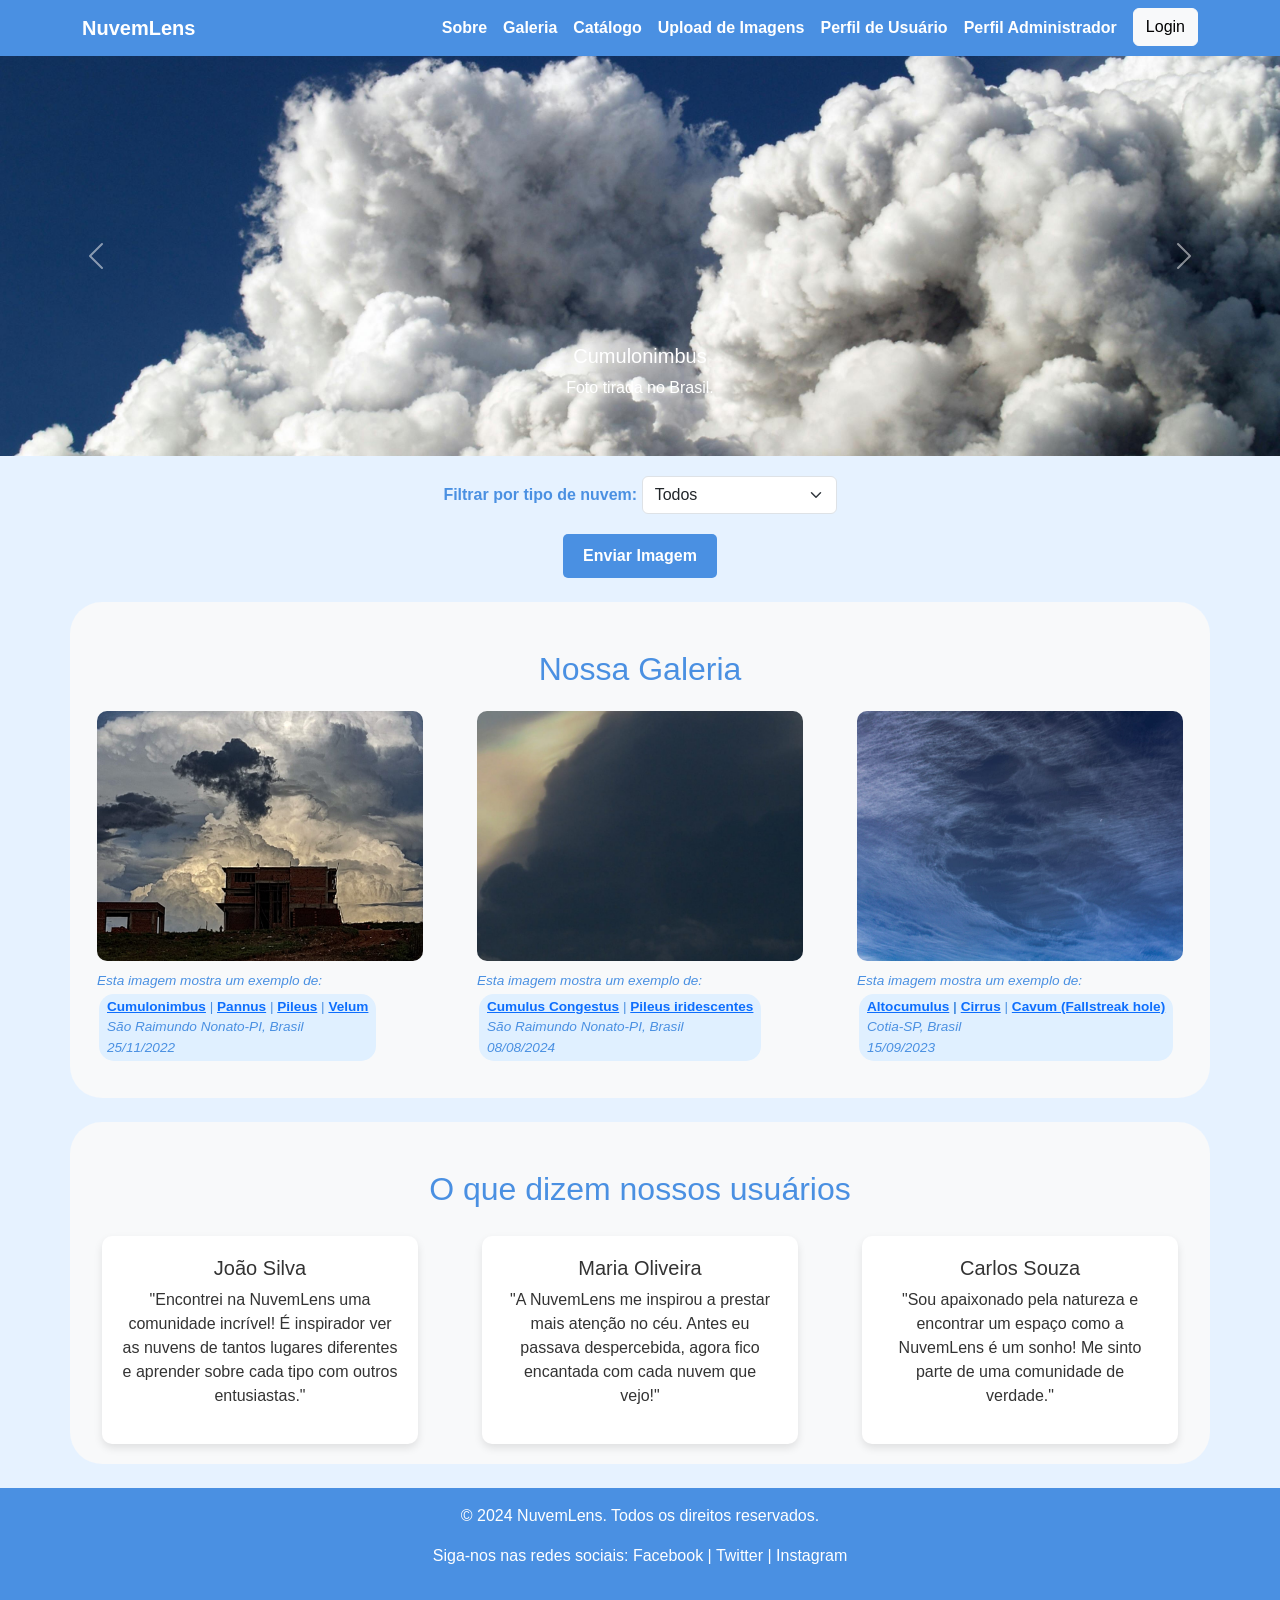
<file: index.html>
<html lang="pt-BR"><head>
    <meta charset="UTF-8">
    <meta name="viewport" content="width=device-width, initial-scale=1.0">
    <title>Galeria de Fotos - NuvemLens</title>
    <link rel="stylesheet" href="https://cdn.jsdelivr.net/npm/bootstrap@5.3.0-alpha1/dist/css/bootstrap.min.css">
    <link rel="stylesheet" href="pag.css">
</head>
<body>

<!-- Navbar -->
<header>
    <nav class="navbar navbar-expand-lg navbar-dark">
        <div class="container">
            <a class="navbar-brand" href="#">NuvemLens</a>
            <button class="navbar-toggler" type="button" data-bs-toggle="collapse" data-bs-target="#navbarNav">
                <span class="navbar-toggler-icon"></span>
            </button>
            <div class="collapse navbar-collapse" id="navbarNav">
                <ul class="navbar-nav ms-auto">
                    <li class="nav-item"><a class="nav-link" href="sobre.html">Sobre</a></li>
                    <li class="nav-item"><a class="nav-link" href="pag.html">Galeria</a></li>
                    <li class="nav-item"><a class="nav-link" href="catalogo.html">Catálogo</a></li>
                    <li class="nav-item"><a class="nav-link" href="upload.html">Upload de Imagens</a></li>
                    <li class="nav-item"><a class="nav-link" href="perfil.html">Perfil de Usuário</a></li>
                    <li class="nav-item"><a class="nav-link" href="adm.html">Perfil Administrador</a></li>
                    <li class="nav-item"><button class="btn btn-light ms-2" onclick="window.location.href='login.html'" aria-label="Login">Login</button></li>
                </ul>
            </div>
        </div>
    </nav>
</header>
<div id="carrosselImagens" class="carousel slide" data-bs-ride="carousel">
    <div class="carousel-inner">
        <div class="carousel-item active">
            <img src="nuvens/foto1.jpg" class="d-block w-100" alt="Imagem 1">
            <div class="carousel-caption d-none d-md-block">
                <h5>Cumulonimbus</h5>
                <p>Foto tirada no Brasil.</p>
            </div>
        </div>
        <div class="carousel-item">
            <img src="nuvens/foto2.jpg" class="d-block w-100" alt="Imagem 2">
            <div class="carousel-caption d-none d-md-block">
                <h5>Altocumulus</h5>
                <p>Formação observada no Japão.</p>
            </div>
        </div>
    </div>
    <button class="carousel-control-prev" type="button" data-bs-target="#carrosselImagens" data-bs-slide="prev">
        <span class="carousel-control-prev-icon" aria-hidden="true"></span>
        <span class="visually-hidden">Anterior</span>
    </button>
    <button class="carousel-control-next" type="button" data-bs-target="#carrosselImagens" data-bs-slide="next">
        <span class="carousel-control-next-icon" aria-hidden="true"></span>
        <span class="visually-hidden">Próximo</span>
    </button>
</div>


<!-- Filtro e Botão de Enviar Imagem -->
<div class="container">
    <div class="filter-section">
        <label for="filter" style="font-weight: bold; color: #4A90E2;">Filtrar por tipo de nuvem:</label>
        <select id="filter" class="form-select w-auto d-inline-block" aria-label="Filtro de tipo de nuvem">
            <option value="all">Todos</option>
            <option value="Cumulonimbus">Cumulonimbus</option>
            <option value="Cumulus Congestus">Cumulus Congestus</option>
            <option value="Altocumulus">Altocumulus</option>
            <option value="Stratocumulus">Stratocumulus</option>
        </select>
    </div>
    <div class="upload-button">
        <a href="upload.html">Enviar Imagem</a>
    </div>
</div>

<!-- Galeria de Fotos -->
<section class="container bg-light mt-4 pt-5 rounded-5" id="galeria">
    <h2 class="text-center" style="color: #4A90E2;">Nossa Galeria</h2>
    <div class="row">
        <div class="col-md-4">
            <div class="gallery-card">
                <img src="nuvens/nuvem2.jpg" alt="Cumulonimbus, Pannus, Pileus e Velum">
                <div class="category-description">Esta imagem mostra um exemplo de:</div>
                <div class="category-tags">
                    <a href="#">Cumulonimbus</a> | <a href="#">Pannus</a> | <a href="#">Pileus</a> | <a href="#">Velum</a>
                    <p class="mb-0">São Raimundo Nonato-PI, Brasil</p>
                    <p class="mb-0">25/11/2022</p>
                </div>
            </div>
        </div>
        <div class="col-md-4">
            <div class="gallery-card">
                <img src="nuvens/nuvem3.jpg" alt="Cumulus Congestus e Pileus iridescentes">
                <div class="category-description">Esta imagem mostra um exemplo de:</div>
                <div class="category-tags">
                    <a href="#">Cumulus Congestus</a> | <a href="#">Pileus iridescentes</a>
                    <p class="mb-0">São Raimundo Nonato-PI, Brasil</p>
                    <p class="mb-0"> 08/08/2024</p>
                </div>
            </div>
        </div>
        <div class="col-md-4">
            <div class="gallery-card">
                <img src="nuvens/nuvem4.jpeg" alt="Altocumulus, Cirrus e Cavum">
                <div class="category-description">Esta imagem mostra um exemplo de:</div>
                <div class="category-tags">
                    <a href="#">Altocumulus</a><a> | </a><a href="#">Cirrus</a> | <a href="#">Cavum (Fallstreak hole)</a>
                    <p class="mb-0">Cotia-SP, Brasil</p>
                    <p class="mb-0">15/09/2023</p>
                </div>
            </div>
        </div>
    </div>
</section>
<!-- Seção Depoimentos -->
<section class="container bg-light mt-4 pt-5 rounded-5" id="depoimentos">
    <h2 class="text-center" style="color: #4A90E2;">O que dizem nossos usuários</h2>
    <div class="row justify-content-center">
        <div class="col-md-4">
            <div class="testimonial-card">
                <h5>João Silva</h5>
                <p>"Encontrei na NuvemLens uma comunidade incrível! É inspirador ver as nuvens de tantos lugares diferentes e aprender sobre cada tipo com outros entusiastas."</p>
            </div>
        </div>
        <div class="col-md-4">
            <div class="testimonial-card">
                <h5>Maria Oliveira</h5>
                <p>"A NuvemLens me inspirou a prestar mais atenção no céu. Antes eu passava despercebida, agora fico encantada com cada nuvem que vejo!"</p>
            </div>
        </div>
        <div class="col-md-4">
            <div class="testimonial-card">
                <h5>Carlos Souza</h5>
                <p>"Sou apaixonado pela natureza e encontrar um espaço como a NuvemLens é um sonho! Me sinto parte de uma comunidade de verdade."</p>
            </div>
        </div>
    </div>
</section>

<footer class="text-center mt-4 py-3" style="background-color: #4A90E2; color: #fff;">
    <p>© 2024 NuvemLens. Todos os direitos reservados.</p>
    <div>
        <a href="#" class="text-white me-3"><i class="fab fa-facebook"></i></a>
        <a href="#" class="text-white me-3"><i class="fab fa-twitter"></i></a>
        <a href="#" class="text-white"><i class="fab fa-instagram"></i></a>
    </div>
             Siga-nos nas redes sociais:
        <a href="#" class="footer-link text-white">Facebook</a> |
        <a href="#" class="footer-link text-white">Twitter</a> |
        <a href="#" class="footer-link text-white">Instagram</a>
    <p></p>
</footer>


<!-- Bootstrap 5 JS -->
<script src="https://cdn.jsdelivr.net/npm/bootstrap@5.3.0-alpha1/dist/js/bootstrap.bundle.min.js"></script>




    </body></html>
</file>
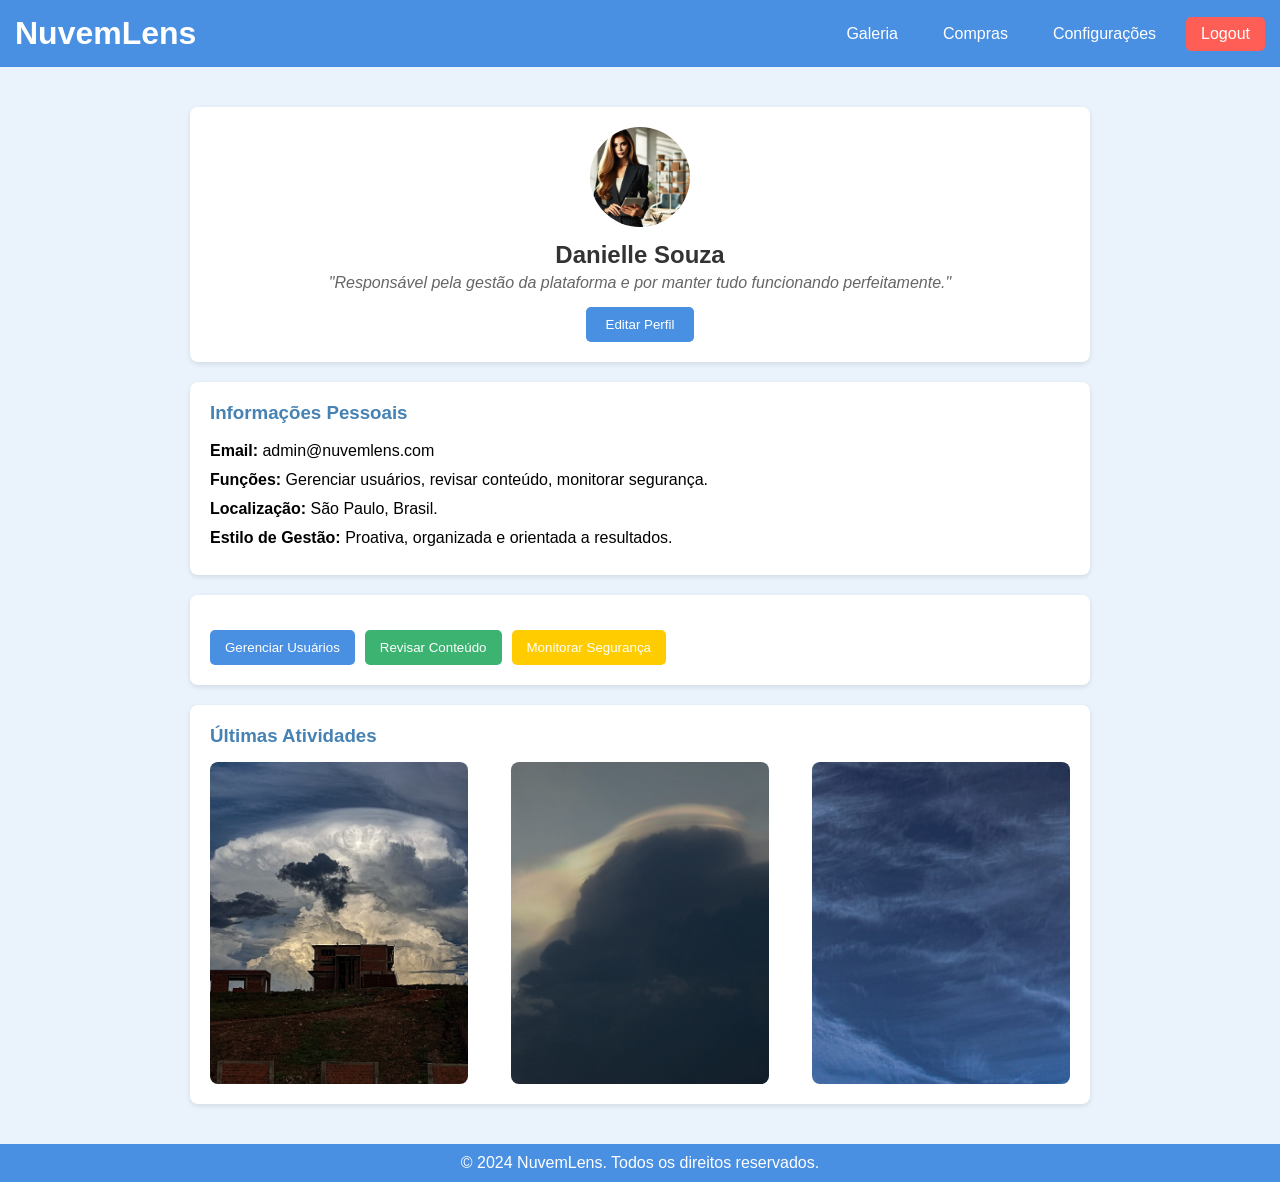
<file: adm.html>
<!DOCTYPE html>
<html lang="pt-br">
<head>
    <meta charset="UTF-8">
    <meta name="viewport" content="width=device-width, initial-scale=1.0">
    <title>Perfil do Administrador</title>
    <style>
        body {
            font-family: Arial, sans-serif;
            margin: 0;
            padding: 0;
            background-color: #eaf3fc; /* Fundo azul claro */
        }
        header {
            background-color: #4a90e2; /* Azul do cabeçalho do segundo exemplo */
            color: white;
            padding: 15px;
            display: flex;
            justify-content: space-between;
            align-items: center;
        }
        header h1 {
            margin: 0;
        }
        nav {
            display: flex;
            gap: 15px;
        }
        nav a {
            text-decoration: none;
            color: white;
            font-size: 1rem;
            padding: 8px 15px;
            border-radius: 5px;
            background-color: #4a90e2; /* Ajuste de cor para o segundo exemplo */
            transition: background-color 0.3s;
        }
        nav a:hover {
            background-color: #3b7bc1; /* Hover para o azul escuro */
        }
        nav a.logout {
            background-color: #ff5e57; /* Vermelho do botão Logout */
        }
        nav a.logout:hover {
            background-color: #e0554e;
        }
        .container {
            max-width: 900px;
            margin: 20px auto;
            padding: 20px;
        }
        .profile-card {
            background-color: white;
            border-radius: 8px;
            box-shadow: 0 2px 5px rgba(0, 0, 0, 0.1);
            padding: 20px;
            text-align: center;
        }
        .profile-card img {
            width: 100px;
            height: 100px;
            border-radius: 50%;
            margin-bottom: 10px;
            background-color: #ccc;
        }
        .profile-card h2 {
            margin: 0;
            color: #333;
        }
        .profile-card p {
            margin: 5px 0 15px;
            font-style: italic;
            color: #666;
        }
        .profile-card button {
            background-color: #4a90e2; /* Azul do botão Editar Perfil */
            color: white;
            border: none;
            padding: 10px 20px;
            border-radius: 5px;
            cursor: pointer;
        }
        .profile-card button:hover {
            background-color: #3b7bc1; /* Hover do botão */
        }
        .info-section, .activities-section, .functions-section {
            background-color: white;
            border-radius: 8px;
            box-shadow: 0 2px 5px rgba(0, 0, 0, 0.1);
            padding: 20px;
            margin-top: 20px;
        }
        .info-section h3, .activities-section h3, .functions-section h3 {
            margin: 0 0 15px;
            color: #4682b4; /* Azul escuro para títulos */
        }
        .info-section p {
            margin: 5px 0;
            font-size: 1rem;
            line-height: 1.5;
        }
        .activities {
            display: flex;
            gap: 15px;
            justify-content: space-between;
        }
        .activities img {
            width: 30%;
            height: auto;
            border-radius: 8px;
            object-fit: cover;
        }
        .functions-buttons {
            display: flex;
            gap: 10px;
            margin-top: 15px;
        }
        .functions-buttons button {
            padding: 10px 15px;
            border: none;
            border-radius: 5px;
            cursor: pointer;
            color: white;
        }
        .blue-btn {
            background-color: #4a90e2;
        }
        .blue-btn:hover {
            background-color: #3b7bc1;
        }
        .green-btn {
            background-color: #3cb371;
        }
        .green-btn:hover {
            background-color: #2e8b57;
        }
        .yellow-btn {
            background-color: #ffcc00;
            color: black;
        }
        .yellow-btn:hover {
            background-color: #e6b800;
        }
        footer {
            background-color: #4a90e2; /* Azul do rodapé do segundo exemplo */
            color: white;
            text-align: center;
            padding: 10px;
            margin-top: 20px;
        }
    </style>
</head>
<body>
    <header>
        <h1>NuvemLens</h1>
        <nav>
            <a href="pag.html">Galeria</a>
            <a href="catalogo.html">Compras</a>
            <a href="#">Configurações</a>
            <a href="login.html" class="logout">Logout</a>
        </nav>
    </header>
    <div class="container">
        <div class="profile-card">
            <img src="perfis/adm.jpg" alt="Foto do Administrador">
            <h2>Danielle Souza</h2>
            <p>"Responsável pela gestão da plataforma e por manter tudo funcionando perfeitamente."</p>
            <button>Editar Perfil</button>
        </div>
        <div class="info-section">
            <h3>Informações Pessoais</h3>
            <p><strong>Email:</strong> admin@nuvemlens.com</p>
            <p><strong>Funções:</strong> Gerenciar usuários, revisar conteúdo, monitorar segurança.</p>
            <p><strong>Localização:</strong> São Paulo, Brasil.</p>
            <p><strong>Estilo de Gestão:</strong> Proativa, organizada e orientada a resultados.</p>
        </div>
        <div class="functions-section">
            <div class="functions-buttons">
                <button class="blue-btn">Gerenciar Usuários</button>
                <button class="green-btn">Revisar Conteúdo</button>
                <button class="yellow-btn">Monitorar Segurança</button>
            </div>
        </div>
        <div class="activities-section">
            <h3>Últimas Atividades</h3>
            <div class="activities">
                <img src="nuvens/nuvem2.jpeg" alt="Atividade 1">
                <img src="nuvens/nuvem3.jpeg" alt="Atividade 2">
                <img src="nuvens/nuvem4.jpg" alt="Atividade 3">
            </div>
        </div>
    </div>
    <footer>
        © 2024 NuvemLens. Todos os direitos reservados.
    </footer>
</body>
</html>
</file>
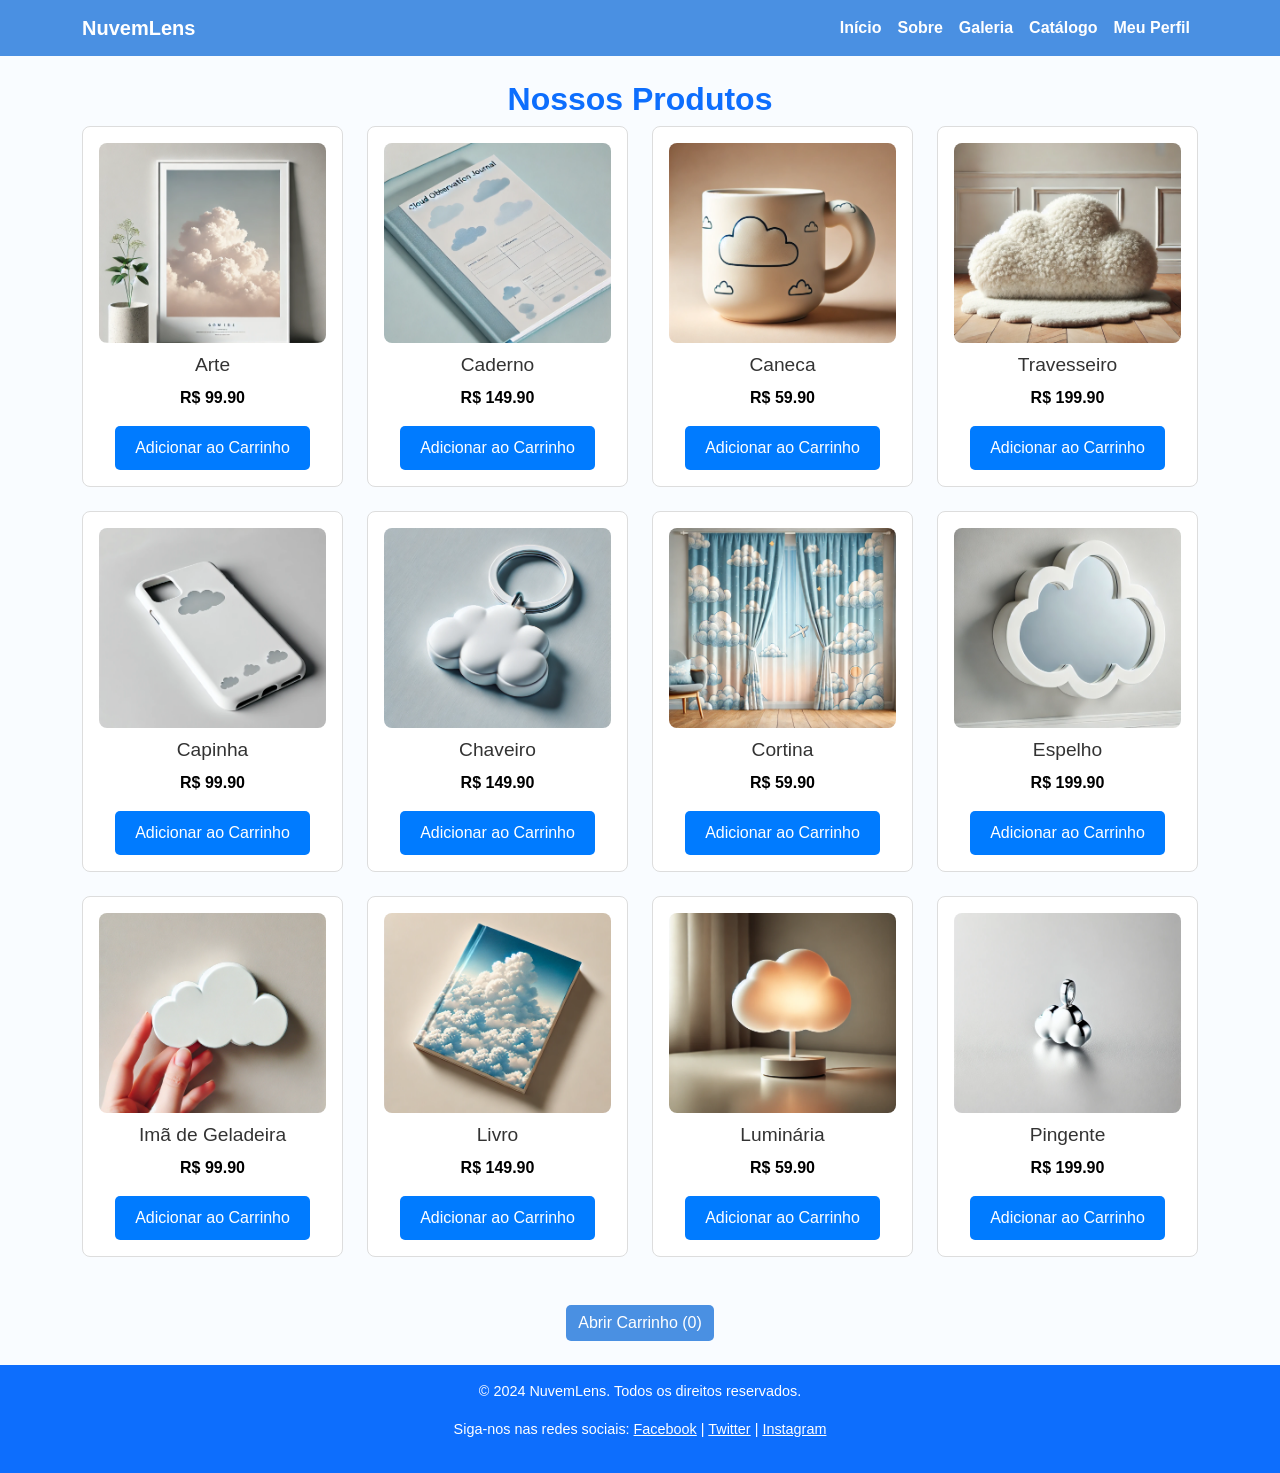
<file: catalogo.html>
<!DOCTYPE html>
<html lang="pt-BR">
<head>
    <meta charset="UTF-8">
    <meta name="viewport" content="width=device-width, initial-scale=1.0">
    <title>NuvemLens - Catálogo</title>
    <link rel="stylesheet" href="https://cdn.jsdelivr.net/npm/bootstrap@5.3.0-alpha1/dist/css/bootstrap.min.css">
    <link rel="stylesheet" href="catalogo.css">
    <style>
        body {
            font-family: Arial, sans-serif;
            background-color: #f9fcff;
            color: #333;
        }

        .navbar {
            background-color: #4A90E2;
        }

        .navbar-brand, .nav-link {
            color: #fff !important;
            font-weight: bold;
        }

        .navbar .nav-link:hover {
            color: #d0e7f9 !important;
        }

        .product-card {
            border: 1px solid #ddd;
            border-radius: 8px;
            padding: 16px;
            text-align: center;
            background-color: #fff;
            transition: transform 0.3s ease, box-shadow 0.3s ease;
        }

        .product-card:hover {
            transform: translateY(-5px);
            box-shadow: 0 4px 10px rgba(0, 0, 0, 0.1);
        }

        .product-image {
            width: 100%;
            height: 200px;
            object-fit: cover;
            border-radius: 8px;
        }

        .product-title {
            font-size: 1.2rem;
            margin: 10px 0;
        }

        .product-price {
            font-size: 1rem;
            color: #000000;
            font-weight: bold;
        }

        .btn-add-cart {
            background-color: #007bff;
            color: white;
            border: none;
            padding: 10px 20px;
            font-size: 1rem;
            border-radius: 5px;
            cursor: pointer;
            transition: background-color 0.3s ease;
        }

        .btn-add-cart:hover {
            background-color: #0056b3;
        }

        .modal-header, .modal-footer {
            background-color: #4A90E2;
            color: white;
        }

        .list-group-item {
            border: none;
        }
    </style>
</head>
<body>
    <!-- Navbar -->
    <nav class="navbar navbar-expand-lg navbar-dark">
        <div class="container">
            <a class="navbar-brand" href="#">NuvemLens</a>
            <button class="navbar-toggler" type="button" data-bs-toggle="collapse" data-bs-target="#navbarNav">
                <span class="navbar-toggler-icon"></span>
            </button>
            <div class="collapse navbar-collapse" id="navbarNav">
                <ul class="navbar-nav ms-auto">
                    <li class="nav-item"><a class="nav-link" href="pag.html">Início</a></li>
                    <li class="nav-item"><a class="nav-link" href="inicial.html">Sobre</a></li>
                    <li class="nav-item"><a class="nav-link" href="inicial.html">Galeria</a></li>
                    <li class="nav-item"><a class="nav-link" href="catalogo.html">Catálogo</a></li>
                    <li class="nav-item"><a class="nav-link" href="perfil.html">Meu Perfil</a></li>
                </ul>
            </div>
        </div>
    </nav>

    <!-- Seção de Produtos -->
    <div class="container mt-4" id="produtos">
        <h2 class="text-center text-primary">Nossos Produtos</h2>
        <div class="row" id="product-list"></div>
    </div>

    <!-- Carrinho -->
    <div class="text-center mt-4">
        <button class="btn btn-primary" data-bs-toggle="modal" data-bs-target="#cartModal">
            Abrir Carrinho (<span id="cart-count">0</span>)
        </button>
    </div>

    <div class="modal fade" id="cartModal" tabindex="-1" aria-labelledby="cartModalLabel" aria-hidden="true">
        <div class="modal-dialog">
            <div class="modal-content">
                <div class="modal-header">
                    <h5 class="modal-title" id="cartModalLabel">Carrinho de Compras</h5>
                    <button type="button" class="btn-close" data-bs-dismiss="modal" aria-label="Close"></button>
                </div>
                <div class="modal-body">
                    <ul id="cart-items" class="list-group mb-3"></ul>
                    <div class="mb-3">
                        <label for="discount-code" class="form-label">Cupom de Desconto</label>
                        <input type="text" id="discount-code" class="form-control" placeholder="Digite seu cupom">
                        <button class="btn btn-secondary mt-2" onclick="applyDiscount()">Aplicar Cupom</button>
                    </div>
                    <p class="text-end"><strong>Total: R$ <span id="cart-total">0.00</span></strong></p>
                    <p class="text-end text-success" id="discount-message" style="display: none;">Cupom aplicado com sucesso!</p>
                </div>
                <div class="modal-footer">
                    <button class="btn btn-danger" onclick="clearCart()">Limpar Carrinho</button>
                    <button class="btn btn-success">Finalizar Compra</button>
                </div>
            </div>
        </div>
    </div>

    <!-- Modal de Notificação -->
    <div class="modal fade" id="notificationModal" tabindex="-1" aria-labelledby="notificationModalLabel" aria-hidden="true">
        <div class="modal-dialog">
            <div class="modal-content">
                <div class="modal-header">
                    <h5 class="modal-title" id="notificationModalLabel">Produto Adicionado</h5>
                    <button type="button" class="btn-close" data-bs-dismiss="modal" aria-label="Close"></button>
                </div>
                <div class="modal-body">
                    O produto foi adicionado ao carrinho com sucesso!
                </div>
                <div class="modal-footer">
                    <button type="button" class="btn btn-primary" data-bs-dismiss="modal">Fechar</button>
                </div>
            </div>
        </div>
    </div>

  <!-- Rodapé -->
<footer class="text-center mt-4 bg-primary text-white py-3">
    <p>&copy; 2024 NuvemLens. Todos os direitos reservados.</p>
    <p>
        Siga-nos nas redes sociais:
        <a href="#" class="text-white text-decoration-underline">Facebook</a> |
        <a href="#" class="text-white text-decoration-underline">Twitter</a> |
        <a href="#" class="text-white text-decoration-underline">Instagram</a>
    </p>
</footer>


    <!-- Scripts -->
    <script>
        const products = [
            { name: 'Arte', price: 99.90, image: 'produtos/arte.jpg' },
            { name: 'Caderno', price: 149.90, image: 'produtos/caderno.jpg' },
            { name: 'Caneca', price: 59.90, image: 'produtos/caneca.jpg' },
            { name: 'Travesseiro', price: 199.90, image: 'produtos/travesseiro.jpg' },
            { name: 'Capinha', price: 99.90, image: 'produtos/capinha.jpg' },
            { name: 'Chaveiro', price: 149.90, image: 'produtos/chaveiro.jpg' },
            { name: 'Cortina', price: 59.90, image: 'produtos/cortina.jpg' },
            { name: 'Espelho', price: 199.90, image: 'produtos/espelho.jpg' },
            { name: 'Imã de Geladeira', price: 99.90, image: 'produtos/imageladeira.jpg' },
            { name: 'Livro', price: 149.90, image: 'produtos/livro.jpg' },
            { name: 'Luminária', price: 59.90, image: 'produtos/luminaria.jpg' },
            { name: 'Pingente', price: 199.90, image: 'produtos/pingente.jpg' }
        ];

        let cart = [];
        let discountApplied = 0;

        const discountCoupons = {
            "CUPOM10": 0.10, // 10% desconto
            "CUPOM20": 0.20,  // 20% desconto
            "CUPOM90": 0.90 // 90% desconto 
        };

        function renderProducts() {
            const productList = document.getElementById('product-list');
            products.forEach(product => {
                const productHTML = `
                    <div class="col-md-3 mb-4">
                        <div class="product-card">
                            <img src="${product.image}" class="product-image" alt="${product.name}">
                            <h5 class="product-title">${product.name}</h5>
                            <p class="product-price">R$ ${product.price.toFixed(2)}</p>
                            <button class="btn-add-cart" onclick="addToCart('${product.name}', ${product.price})">Adicionar ao Carrinho</button>
                        </div>
                    </div>
                `;
                productList.innerHTML += productHTML;
            });
        }

        function addToCart(name, price) {
            const existingProduct = cart.find(item => item.name === name);
            if (existingProduct) {
                existingProduct.quantity += 1;
            } else {
                cart.push({ name, price, quantity: 1 });
            }
            updateCart();
            showNotification();
        }

        function updateCart() {
            const cartCount = document.getElementById('cart-count');
            const cartItems = document.getElementById('cart-items');
            const cartTotal = document.getElementById('cart-total');
            const discountMessage = document.getElementById('discount-message');

            cartItems.innerHTML = '';
            let total = 0;
            cart.forEach((item, index) => {
                total += item.price * item.quantity;
                const itemHTML = `
                    <li class="list-group-item d-flex justify-content-between align-items-center">
                        ${item.name} (x${item.quantity}) - R$ ${(item.price * item.quantity).toFixed(2)}
                        <button class="btn btn-sm btn-danger" onclick="removeFromCart(${index})">Remover</button>
                        <button class="bnt btn-sm" onclick="addOne(${index})">+</button>
                        <button class="bnt btn-sm" onclick="subOne(${index})">-</button>
                    </li>
                `;
                cartItems.innerHTML += itemHTML;
            });

            if (discountApplied > 0) {
                total -= total * discountApplied;
            }

            cartCount.textContent = cart.reduce((sum, item) => sum + item.quantity, 0);
            cartTotal.textContent = total.toFixed(2);
        }

        function removeFromCart(index) {
        
            cart.splice(index, 1);
            updateCart();
        }
        function addOne(index) {
            cart[index].quantity+=1;
            updateCart();
        }
        function subOne(index) {
            cart[index].quantity-=1;
            updateCart(); 
            if (cart[index].quantity<1) {
              removeFromCart(index);
            }
        }

        function clearCart() {
            cart = [];
            discountApplied = 0;
            document.getElementById("discount-message").style.display = "none";
            updateCart();
        }

        function showNotification() {
            const notificationModal = new bootstrap.Modal(document.getElementById('notificationModal'));
            notificationModal.show();
        }

        function applyDiscount() {
            const discountCode = document.getElementById('discount-code').value.trim().toUpperCase();
            if (discountCoupons[discountCode]) {
                discountApplied = discountCoupons[discountCode];
                document.getElementById("discount-message").style.display = "block";
                updateCart();
            } else {
                alert("Cupom inválido.");
            }
        }

        renderProducts();
    </script>

    <script src="https://cdn.jsdelivr.net/npm/bootstrap@5.3.0-alpha1/dist/js/bootstrap.bundle.min.js"></script>
</body>
</html>
</file>
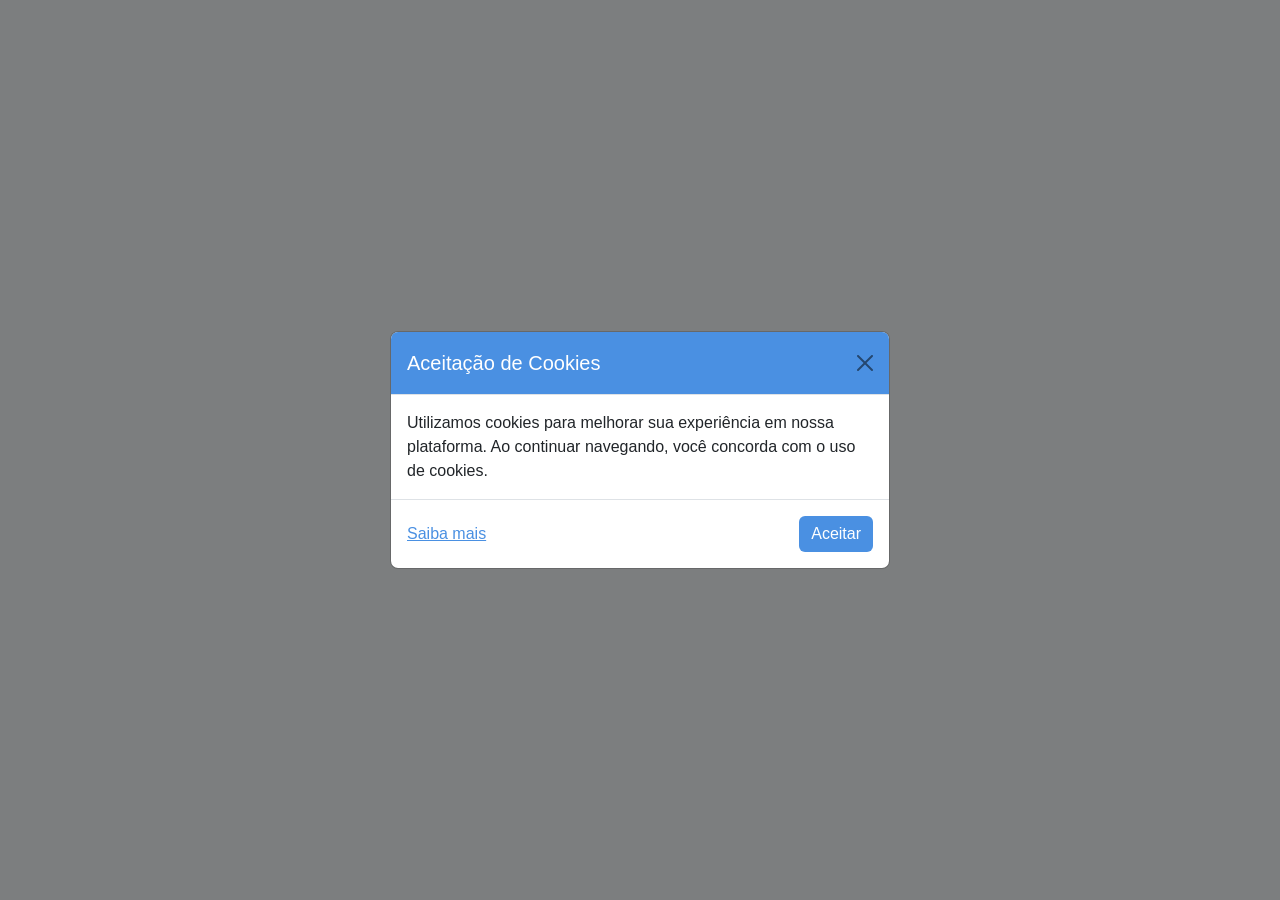
<file: cokkies.html>
<!DOCTYPE html>
<html lang="pt-BR">
<head>
    <meta charset="UTF-8">
    <meta name="viewport" content="width=device-width, initial-scale=1.0">
    <title>Cookies - NuvemLens</title>
    <link rel="stylesheet" href="https://cdn.jsdelivr.net/npm/bootstrap@5.3.0-alpha1/dist/css/bootstrap.min.css">
    <style>
        body {
            font-family: Arial, sans-serif;
            background-color: #f9fcff;
        }

        .modal-header {
            background-color: #4A90E2;
            color: white;
        }

        .modal-footer {
            justify-content: space-between;
        }

        .btn-accept {
            background-color: #4A90E2;
            color: white;
            border: none;
        }

        .btn-accept:hover {
            background-color: #357ABD;
        }

        .btn-learn-more {
            background-color: transparent;
            color: #4A90E2;
            border: none;
            text-decoration: underline;
        }

        .btn-learn-more:hover {
            color: #357ABD;
        }
    </style>
</head>
<body>
    <!-- Modal -->
    <div class="modal fade" id="cookieModal" tabindex="-1" aria-labelledby="cookieModalLabel" aria-hidden="true">
        <div class="modal-dialog modal-dialog-centered">
            <div class="modal-content">
                <div class="modal-header">
                    <h5 class="modal-title" id="cookieModalLabel">Aceitação de Cookies</h5>
                    <button type="button" class="btn-close" data-bs-dismiss="modal" aria-label="Fechar"></button>
                </div>
                <div class="modal-body">
                    Utilizamos cookies para melhorar sua experiência em nossa plataforma. Ao continuar navegando, você concorda com o uso de cookies.
                </div>
                <div class="modal-footer">
                    <a href="politica.html" class="btn-learn-more">Saiba mais</a>
                    <button class="btn btn-accept" id="acceptCookies">Aceitar</button>
                </div>
            </div>
        </div>
    </div>

    <script src="https://cdn.jsdelivr.net/npm/bootstrap@5.3.0-alpha1/dist/js/bootstrap.bundle.min.js"></script>
    <script>
        document.addEventListener("DOMContentLoaded", function () {
            const cookieAccepted = localStorage.getItem("cookiesAccepted");

            if (!cookieAccepted) {
                const cookieModal = new bootstrap.Modal(document.getElementById('cookieModal'));
                cookieModal.show();
            }

            document.getElementById("acceptCookies").addEventListener("click", function () {
                localStorage.setItem("cookiesAccepted", true);
                const cookieModal = bootstrap.Modal.getInstance(document.getElementById('cookieModal'));
                cookieModal.hide();
            });
        });
    </script>
</body>
</html>
</file>
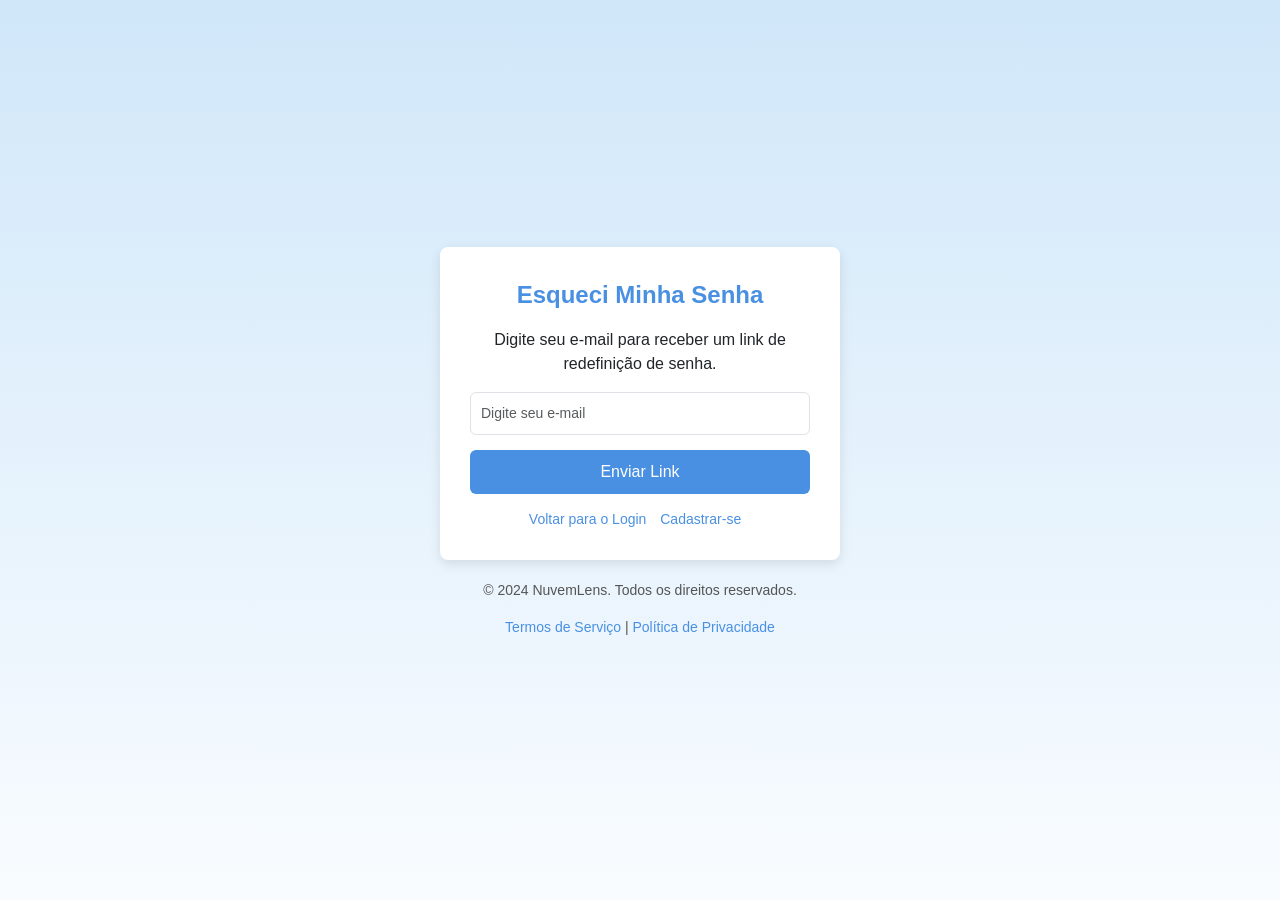
<file: esquecisenha.html>
<!DOCTYPE html>
<html lang="pt-BR">
<head>
    <meta charset="UTF-8">
    <meta name="viewport" content="width=device-width, initial-scale=1.0">
    <title>Esqueci Minha Senha - NuvemLens</title>
    <link rel="stylesheet" href="https://cdn.jsdelivr.net/npm/bootstrap@5.3.0-alpha1/dist/css/bootstrap.min.css">
    <style>
        body {
            background: linear-gradient(to bottom, #d0e7f9, #f9fcff);
            display: flex;
            flex-direction: column;
            justify-content: center;
            align-items: center;
            height: 100vh;
            font-family: Arial, sans-serif;
        }

        .reset-container {
            background-color: white;
            padding: 30px;
            border-radius: 8px;
            box-shadow: 0 4px 12px rgba(0, 0, 0, 0.1);
            text-align: center;
            width: 100%;
            max-width: 400px;
        }

        .reset-header {
            font-size: 24px;
            font-weight: bold;
            color: #4A90E2;
            margin-bottom: 15px;
        }

        .form-control {
            font-size: 14px;
            padding: 10px;
            margin-bottom: 15px;
        }

        .btn-primary {
            background-color: #4A90E2;
            border: none;
            width: 100%;
            font-size: 16px;
            padding: 10px;
            transition: background-color 0.3s ease;
        }

        .btn-primary:hover {
            background-color: #357ABD;
        }

        .back-links {
            margin-top: 15px;
            font-size: 14px;
            color: #4A90E2;
        }

        .back-links a {
            margin-right: 10px;
            text-decoration: none;
            color: #4A90E2;
        }

        .back-links a:hover {
            text-decoration: underline;
        }

        footer {
            margin-top: 20px;
            font-size: 14px;
            color: #555;
            text-align: center;
        }

        footer a {
            color: #4A90E2;
            text-decoration: none;
        }

        footer a:hover {
            text-decoration: underline;
        }

        .confirmation-message {
            display: none;
            font-size: 14px;
            color: green;
            margin-top: 10px;
        }
    </style>
</head>
<body>
    <div class="reset-container">
        <div class="reset-header">Esqueci Minha Senha</div>
        <p>Digite seu e-mail para receber um link de redefinição de senha.</p>
        <form id="resetForm">
            <input type="email" id="email" class="form-control" placeholder="Digite seu e-mail" required>
            <button type="submit" class="btn btn-primary">Enviar Link</button>
        </form>
        <div class="confirmation-message" id="confirmationMessage">
            Um link foi enviado para o seu e-mail! Verifique sua caixa de entrada.
        </div>
        <div class="back-links">
            <a href="login.html">Voltar para o Login</a>
            <a href="login.html">Cadastrar-se</a>
        </div>
    </div>

    <footer>
        <p>&copy; 2024 NuvemLens. Todos os direitos reservados.</p>
        <p>
            <a href="termos.html">Termos de Serviço</a> | 
            <a href="politica.html">Política de Privacidade</a>
        </p>
    </footer>

    <script>
        document.getElementById("resetForm").addEventListener("submit", function(event) {
            event.preventDefault();
            const emailField = document.getElementById("email");
            if (emailField.value.includes("@")) {
                document.getElementById("confirmationMessage").style.display = "block";
                emailField.value = "";
            } else {
                alert("Por favor, insira um e-mail válido.");
            }
        });
    </script>
</body>
</html>
</file>
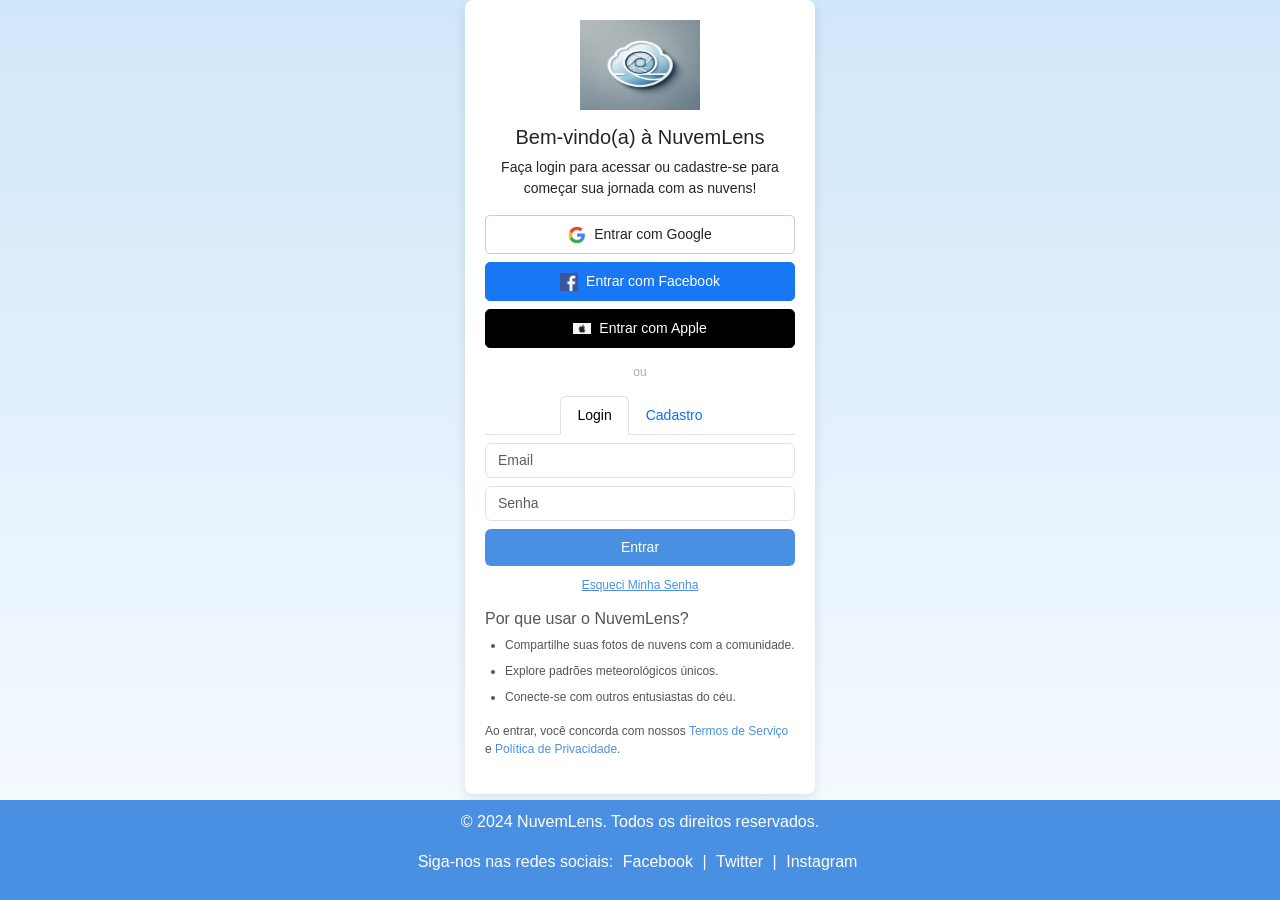
<file: login.html>
<!DOCTYPE html>
<html lang="pt-BR">
<head>
    <meta charset="UTF-8">
    <meta name="viewport" content="width=device-width, initial-scale=1.0">
    <title>Login - NuvemLens</title>
    <link rel="stylesheet" href="https://cdn.jsdelivr.net/npm/bootstrap@5.3.0-alpha1/dist/css/bootstrap.min.css">
    <style>
        body {
            background: linear-gradient(to bottom, #d0e7f9, #f9fcff);
            display: flex;
            flex-direction: column;
            justify-content: space-between;
            align-items: center;
            height: 100vh;
            font-family: Arial, sans-serif;
            margin: 0;
        }

        .login-container {
            background-color: white;
            padding: 20px;
            border-radius: 8px;
            box-shadow: 0 4px 12px rgba(0, 0, 0, 0.1);
            text-align: center;
            width: 100%;
            max-width: 350px;
        }

        .login-logo img {
            width: 120px;
            height: 90px;
            margin-bottom: 15px;
        }

        .btn-social {
            display: flex;
            align-items: center;
            justify-content: center;
            width: 100%;
            margin-bottom: 8px;
            font-size: 14px;
            padding: 8px;
            border: 1px solid #ccc;
            border-radius: 5px;
            background-color: white;
        }

        .btn-social img {
            width: 18px;
            margin-right: 8px;
        }

        .btn-google {
            border-color: #ccc;
        }

        .btn-facebook {
            border-color: #1877f2;
            color: white;
            background-color: #1877f2;
        }

        .btn-apple {
            border-color: #000;
            color: white;
            background-color: #000;
        }

        .divider {
            margin: 15px 0;
            text-align: center;
            font-size: 12px;
            color: #aaa;
        }

        .divider::before, .divider::after {
            content: "";
            flex: 1;
            border-bottom: 1px solid #ccc;
            margin: 0 10px;
        }

        .form-control {
            font-size: 14px;
        }

        .btn-primary {
            background-color: #4A90E2;
            border: none;
            width: 100%;
            font-size: 14px;
            padding: 8px;
        }

        .btn-primary:hover {
            background-color: #357ABD;
        }

        .forgot-password {
            color: #4A90E2;
            font-size: 12px;
            display: block;
            margin-top: 10px;
        }

        .info-section {
            text-align: left;
            margin-top: 15px;
            font-size: 12px;
            color: #555;
        }

        .info-section ul {
            padding-left: 20px;
        }

        .info-section ul li {
            margin-bottom: 8px;
        }

        .info-section a {
            color: #4A90E2;
            text-decoration: none;
        }

        .info-section a:hover {
            text-decoration: underline;
        }

        footer {
            background-color: #4A90E2;
            color: white;
            text-align: center;
            padding: 10px 0;
            width: 100%;
            position: relative;
        }

        footer a {
            color: white;
            text-decoration: none;
            margin: 0 5px;
        }

        footer a:hover {
            text-decoration: underline;
        }
    </style>
</head>
<body>
    <div class="login-container">
        <div class="login-logo">
            <img src="nuvens/logo1 (1).jpg" alt="NuvemLens Logo">
        </div>
        <h5>Bem-vindo(a) à NuvemLens</h5>
        <p style="font-size: 14px;">Faça login para acessar ou cadastre-se para começar sua jornada com as nuvens!</p>

        <!-- Botões de Login Social -->
        <button class="btn btn-social btn-google">
            <img src="nuvens/Google__G__logo.svg.png" alt="Google"> Entrar com Google
        </button>
        <button class="btn btn-social btn-facebook">
            <img src="nuvens/Facebook_logo_(square).png" alt="Facebook"> Entrar com Facebook
        </button>
        <button class="btn btn-social btn-apple">
            <img src="nuvens/apple.jpg" alt="Apple"> Entrar com Apple
        </button>

        <div class="divider">ou</div>

        <!-- Tabs de Login e Cadastro -->
        <ul class="nav nav-tabs justify-content-center mb-2">
            <li class="nav-item">
                <a class="nav-link active" href="#login" data-bs-toggle="tab" style="font-size: 14px;">Login</a>
            </li>
            <li class="nav-item">
                <a class="nav-link" href="#signup" data-bs-toggle="tab" style="font-size: 14px;">Cadastro</a>
            </li>
        </ul>

        <div class="tab-content">
            <!-- Login -->
            <div class="tab-pane fade show active" id="login">
                <form>
                    <div class="mb-2">
                        <input type="email" class="form-control" placeholder="Email" required>
                    </div>
                    <div class="mb-2">
                        <input type="password" class="form-control" placeholder="Senha" required>
                    </div>
                    <button type="submit" class="btn btn-primary">Entrar</button>
                    <a href="esquecisenha.html" class="forgot-password">Esqueci Minha Senha</a>
                </form>
            </div>

            <!-- Cadastro -->
            <div class="tab-pane fade" id="signup">
                <form>
                    <div class="mb-2">
                        <input type="text" class="form-control" placeholder="Nome Completo" required>
                    </div>
                    <div class="mb-2">
                        <input type="email" class="form-control" placeholder="Email" required>
                    </div>
                    <div class="mb-2">
                        <input type="password" class="form-control" placeholder="Senha" required>
                    </div>
                    <button type="submit" class="btn btn-primary">Cadastrar</button>
                </form>
            </div>
        </div>

        <div class="info-section">
            <h6>Por que usar o NuvemLens?</h6>
            <ul>
                <li>Compartilhe suas fotos de nuvens com a comunidade.</li>
                <li>Explore padrões meteorológicos únicos.</li>
                <li>Conecte-se com outros entusiastas do céu.</li>
            </ul>
            <p>Ao entrar, você concorda com nossos <a href="termos.html">Termos de Serviço</a> e <a href="politica.html">Política de Privacidade</a>.</p>
        </div>
    </div>

    <footer>
        <p>&copy; 2024 NuvemLens. Todos os direitos reservados.</p>
        <p>Siga-nos nas redes sociais: 
            <a href="#">Facebook</a> | 
            <a href="#">Twitter</a> | 
            <a href="#">Instagram</a>
        </p>
    </footer>

    <script src="https://cdn.jsdelivr.net/npm/bootstrap@5.3.0-alpha1/dist/js/bootstrap.bundle.min.js"></script>
</body>
</html>
</file>
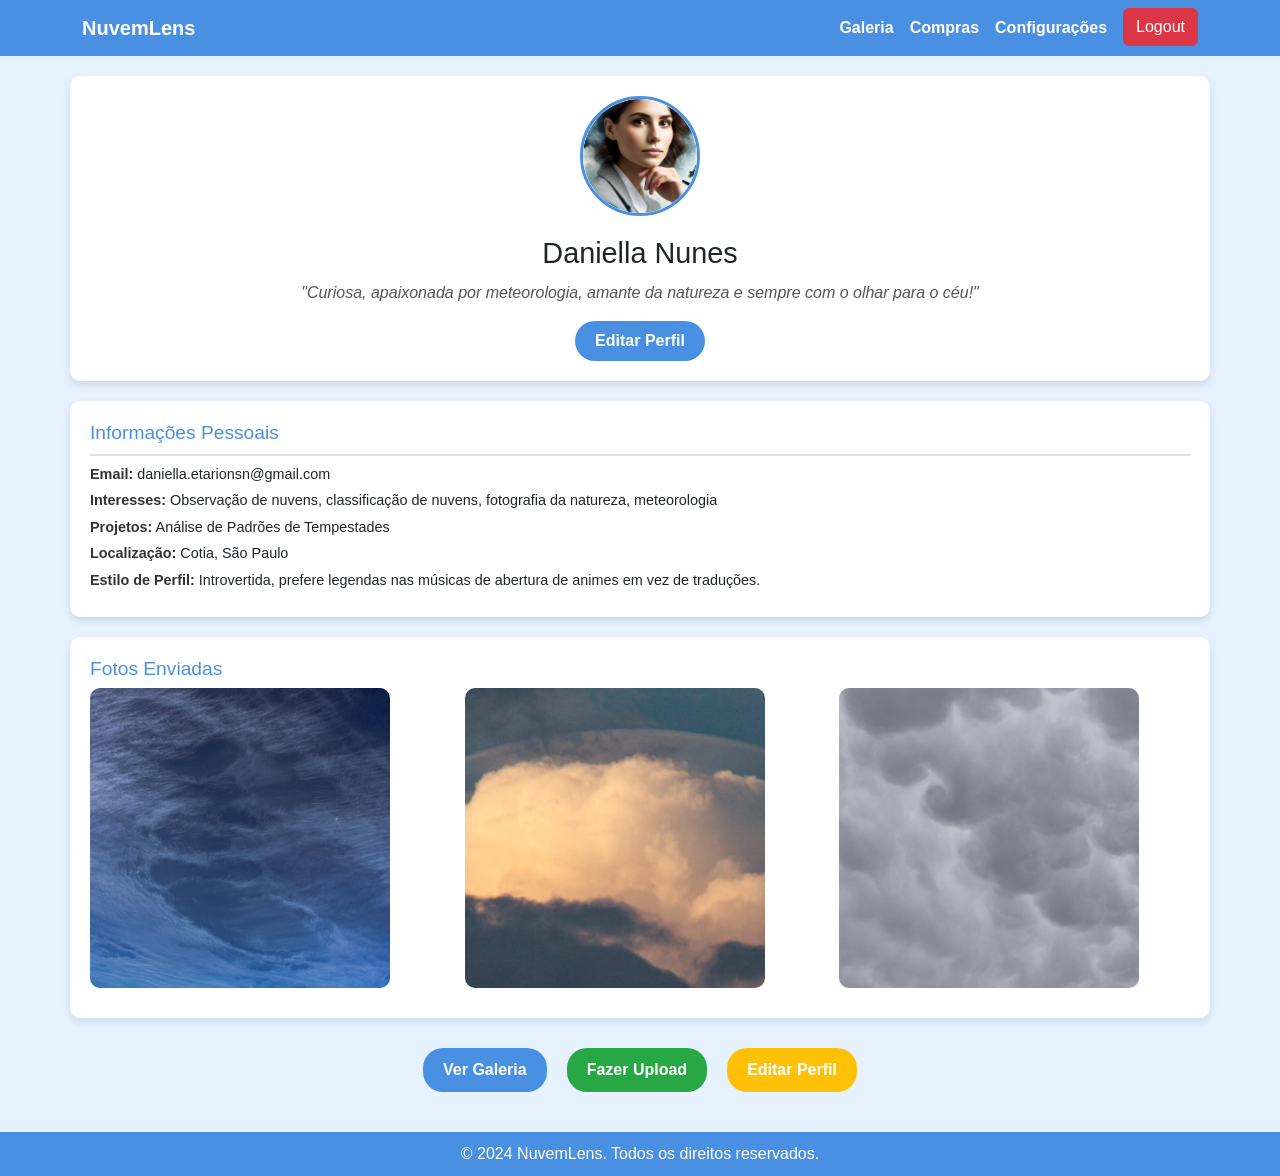
<file: perfil.html>
<!DOCTYPE html>
<html lang="pt-BR">
<head>
    <meta charset="UTF-8">
    <meta name="viewport" content="width=device-width, initial-scale=1.0">
    <title>NuvemLens - Perfil</title>
    <link rel="stylesheet" href="https://cdn.jsdelivr.net/npm/bootstrap@5.3.0-alpha1/dist/css/bootstrap.min.css">
    <style>
        body {
            font-family: Arial, sans-serif;
            background-color: #e6f2ff;
        }

        /* Navbar */
        .navbar {
            background-color: #4A90E2;
        }

        .navbar-brand, .nav-link {
            color: #fff !important;
            font-weight: bold;
        }

        .navbar a:hover {
            text-decoration: underline;
            color: #d0e7f9 !important;
        }

        /* Perfil */
        .profile-header {
            text-align: center;
            background-color: #fff;
            border-radius: 10px;
            box-shadow: 0 4px 8px rgba(0, 0, 0, 0.1);
            padding: 20px;
            margin-top: 20px;
        }

        .profile-header img {
            width: 120px;
            height: 120px;
            object-fit: cover;
            border-radius: 50%;
            border: 3px solid #4A90E2;
            margin-bottom: 10px;
        }

        .profile-header h1 {
            font-size: 1.8rem;
            margin: 10px 0;
        }

        .profile-header p {
            font-style: italic;
            color: #555;
            font-size: 1rem;
        }

        .profile-header button {
            background-color: #4A90E2;
            color: #fff;
            border: none;
            padding: 8px 20px;
            border-radius: 20px;
            font-weight: bold;
            transition: 0.3s;
        }

        .profile-header button:hover {
            background-color: #357ABD;
        }

        /* Informações Pessoais */
        .info-section {
            background-color: #fff;
            border-radius: 10px;
            box-shadow: 0 4px 8px rgba(0, 0, 0, 0.1);
            padding: 20px;
            margin-top: 20px;
        }

        .info-section h3 {
            color: #4A90E2;
            font-size: 1.2rem;
            border-bottom: 2px solid #e0e0e0;
            padding-bottom: 10px;
        }

        .info-section p {
            margin: 5px 0;
            font-size: 0.9rem;
        }

        .info-section span {
            font-weight: bold;
            color: #333;
        }

        /* Galeria de Fotos */
        .photos-section {
            background-color: #fff;
            border-radius: 10px;
            box-shadow: 0 4px 8px rgba(0, 0, 0, 0.1);
            padding: 20px;
            margin-top: 20px;
        }

        .photos-section h3 {
            color: #4A90E2;
            font-size: 1.2rem;
        }

        .photos-section img {
            width: 300px;
            height: 300px;
            object-fit: cover;
            border-radius: 10px;
            margin-bottom: 10px;
        }

        /* Botões */
        .buttons-section {
            text-align: center;
            margin-top: 20px; 
            display: flex;
            flex-flow: row;
            justify-content: center;
        }

        .buttons-section a {
            margin: 10px;
            padding: 10px 20px;
            border-radius: 20px;
            text-decoration: none;
            color: #fff;
            font-weight: bold;
        }

        .buttons-section .btn-gallery {
            background-color: #4A90E2;
        }

        .buttons-section .btn-upload {
            background-color: #28a745;
        }

        .buttons-section .btn-edit {
            background-color: #ffc107;
        }

        .buttons-section a:hover {
            opacity: 0.9;
        }

        /* Rodapé */
        footer {
            background-color: #4A90E2;
            color: #fff;
            text-align: center;
            padding: 10px;
            margin-top: 30px;
        }
    </style>
</head>
<body>

<!-- Navbar -->
<nav class="navbar navbar-expand-lg navbar-dark">
    <div class="container">
        <a class="navbar-brand" href="#">NuvemLens</a>
        <button class="navbar-toggler" type="button" data-bs-toggle="collapse" data-bs-target="#navbarNav">
            <span class="navbar-toggler-icon"></span>
        </button>
        <div class="collapse navbar-collapse" id="navbarNav">
            <ul class="navbar-nav ms-auto">
                <li class="nav-item"><a class="nav-link" href="pag.html">Galeria</a></li>
                <li class="nav-item"><a class="nav-link" href="#">Compras</a></li>
                <li class="nav-item"><a class="nav-link" href="#configuracoes">Configurações</a></li>
                <li class="nav-item"><button class="btn btn-danger ms-2" onclick="window.location.href='logout.html'" aria-label="Logout">Logout</button></li>
            </ul>
        </div>
    </div>
</nav>

<!-- Perfil -->
<section class="container profile-header">
    <img src="perfis/dani.jpg" alt="Foto de Perfil">
    <h1>Daniella Nunes</h1>
    <p>"Curiosa, apaixonada por meteorologia, amante da natureza e sempre com o olhar para o céu!"</p>
    <button>Editar Perfil</button>
</section>

<!-- Informações Pessoais -->
<section class="container info-section">
    <h3>Informações Pessoais</h3>
    <p><span>Email:</span> daniella.etarionsn@gmail.com</p>
    <p><span>Interesses:</span> Observação de nuvens, classificação de nuvens, fotografia da natureza, meteorologia</p>
    <p><span>Projetos:</span> Análise de Padrões de Tempestades</p>
    <p><span>Localização:</span> Cotia, São Paulo</p>
    <p><span>Estilo de Perfil:</span> Introvertida, prefere legendas nas músicas de abertura de animes em vez de traduções.</p>
</section>

<!-- Fotos Enviadas -->
<section class="container photos-section">
    <h3>Fotos Enviadas</h3>
    <div class="row">
        <div class="col-md-4">
            <img src="nuvens/nuvem4.jpeg" alt="Foto 1">
        </div>
        <div class="col-md-4">
            <img src="nuvens/nuvem5.jpg" alt="Foto 2">
        </div>
        <div class="col-md-4">
            <img src="nuvens/nuvem6.jpeg" alt="Foto 3">
        </div>
    </div>
</section>

<!-- Botões de Ação -->
<section class="container buttons-section">
    <a href="pag.html" class="btn-gallery">Ver Galeria</a>
    <a href="upload.html" class="btn-upload">Fazer Upload</a>
    <a href="#edit" class="btn-edit">Editar Perfil</a>
</section>

<!-- Rodapé -->
<footer>
    © 2024 NuvemLens. Todos os direitos reservados.
</footer>

<script src="https://cdn.jsdelivr.net/npm/bootstrap@5.3.0-alpha1/dist/js/bootstrap.bundle.min.js"></script>

</body>
</html>
</file>
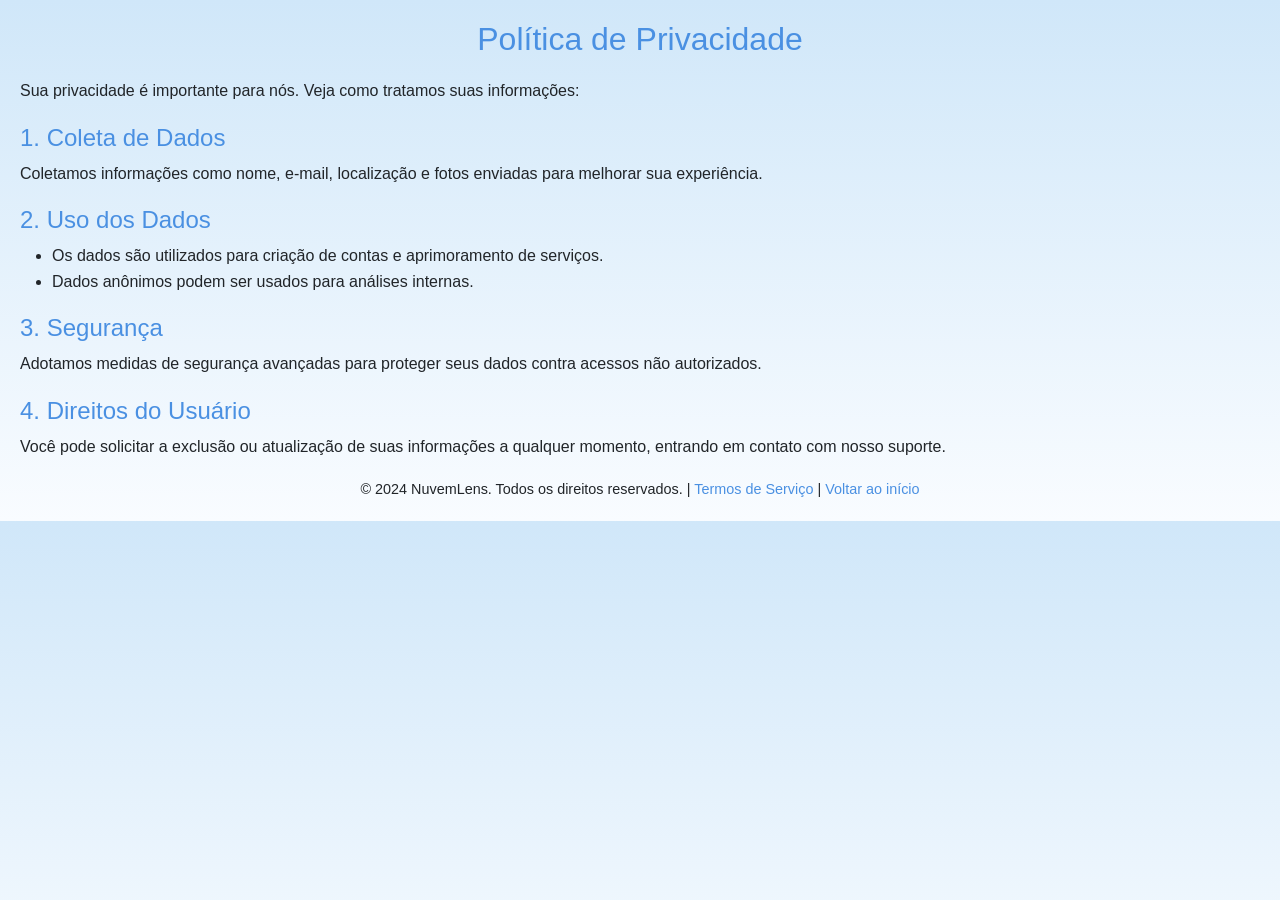
<file: politica.html>
<!DOCTYPE html>
<html lang="pt-BR">
<head>
    <meta charset="UTF-8">
    <meta name="viewport" content="width=device-width, initial-scale=1.0">
    <title>Política de Privacidade - NuvemLens</title>
    <link rel="stylesheet" href="https://cdn.jsdelivr.net/npm/bootstrap@5.3.0-alpha1/dist/css/bootstrap.min.css">
    <style>
        body {
            background: linear-gradient(to bottom, #d0e7f9, #f9fcff);
            font-family: Arial, sans-serif;
            padding: 20px;
        }
        h1 {
            color: #4A90E2;
            font-size: 2rem;
            text-align: center;
            margin-bottom: 20px;
        }
        h2 {
            color: #4A90E2;
            font-size: 1.5rem;
            margin-top: 20px;
        }
        p, ul {
            font-size: 1rem;
            line-height: 1.6;
        }
        footer {
            text-align: center;
            margin-top: 20px;
            font-size: 0.9rem;
        }
        footer a {
            color: #4A90E2;
            text-decoration: none;
        }
        footer a:hover {
            text-decoration: underline;
        }
    </style>
</head>
<body>
    <h1>Política de Privacidade</h1>
    <p>Sua privacidade é importante para nós. Veja como tratamos suas informações:</p>
    
    <h2>1. Coleta de Dados</h2>
    <p>Coletamos informações como nome, e-mail, localização e fotos enviadas para melhorar sua experiência.</p>
    
    <h2>2. Uso dos Dados</h2>
    <ul>
        <li>Os dados são utilizados para criação de contas e aprimoramento de serviços.</li>
        <li>Dados anônimos podem ser usados para análises internas.</li>
    </ul>
    
    <h2>3. Segurança</h2>
    <p>Adotamos medidas de segurança avançadas para proteger seus dados contra acessos não autorizados.</p>
    
    <h2>4. Direitos do Usuário</h2>
    <p>Você pode solicitar a exclusão ou atualização de suas informações a qualquer momento, entrando em contato com nosso suporte.</p>
    
    <footer>
        © 2024 NuvemLens. Todos os direitos reservados. | 
        <a href="termos.html">Termos de Serviço</a> |
        <a href="index.html">Voltar ao início</a>
    </footer>
</body>
</html>
</file>
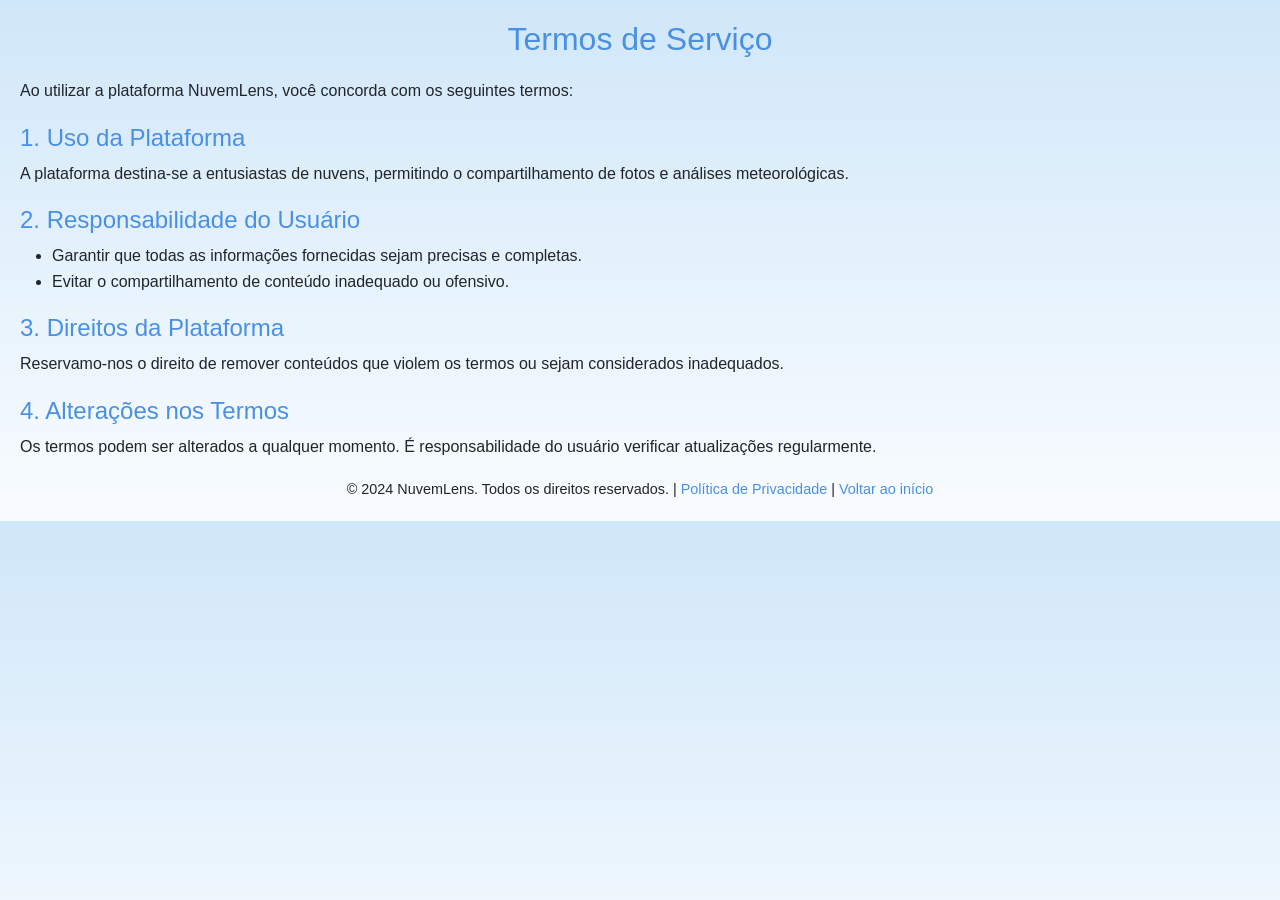
<file: termos.html>
<!DOCTYPE html>
<html lang="pt-BR">
<head>
    <meta charset="UTF-8">
    <meta name="viewport" content="width=device-width, initial-scale=1.0">
    <title>Termos de Serviço - NuvemLens</title>
    <link rel="stylesheet" href="https://cdn.jsdelivr.net/npm/bootstrap@5.3.0-alpha1/dist/css/bootstrap.min.css">
    <style>
        body {
            background: linear-gradient(to bottom, #d0e7f9, #f9fcff);
            font-family: Arial, sans-serif;
            padding: 20px;
        }
        h1 {
            color: #4A90E2;
            font-size: 2rem;
            text-align: center;
            margin-bottom: 20px;
        }
        h2 {
            color: #4A90E2;
            font-size: 1.5rem;
            margin-top: 20px;
        }
        p, ul {
            font-size: 1rem;
            line-height: 1.6;
        }
        footer {
            text-align: center;
            margin-top: 20px;
            font-size: 0.9rem;
        }
        footer a {
            color: #4A90E2;
            text-decoration: none;
        }
        footer a:hover {
            text-decoration: underline;
        }
    </style>
</head>
<body>
    <h1>Termos de Serviço</h1>
    <p>Ao utilizar a plataforma NuvemLens, você concorda com os seguintes termos:</p>
    
    <h2>1. Uso da Plataforma</h2>
    <p>A plataforma destina-se a entusiastas de nuvens, permitindo o compartilhamento de fotos e análises meteorológicas.</p>
    
    <h2>2. Responsabilidade do Usuário</h2>
    <ul>
        <li>Garantir que todas as informações fornecidas sejam precisas e completas.</li>
        <li>Evitar o compartilhamento de conteúdo inadequado ou ofensivo.</li>
    </ul>
    
    <h2>3. Direitos da Plataforma</h2>
    <p>Reservamo-nos o direito de remover conteúdos que violem os termos ou sejam considerados inadequados.</p>
    
    <h2>4. Alterações nos Termos</h2>
    <p>Os termos podem ser alterados a qualquer momento. É responsabilidade do usuário verificar atualizações regularmente.</p>
    
    <footer>
        © 2024 NuvemLens. Todos os direitos reservados. | 
        <a href="politica.html">Política de Privacidade</a> |
        <a href="index.html">Voltar ao início</a>
    </footer>
</body>
</html>
</file>
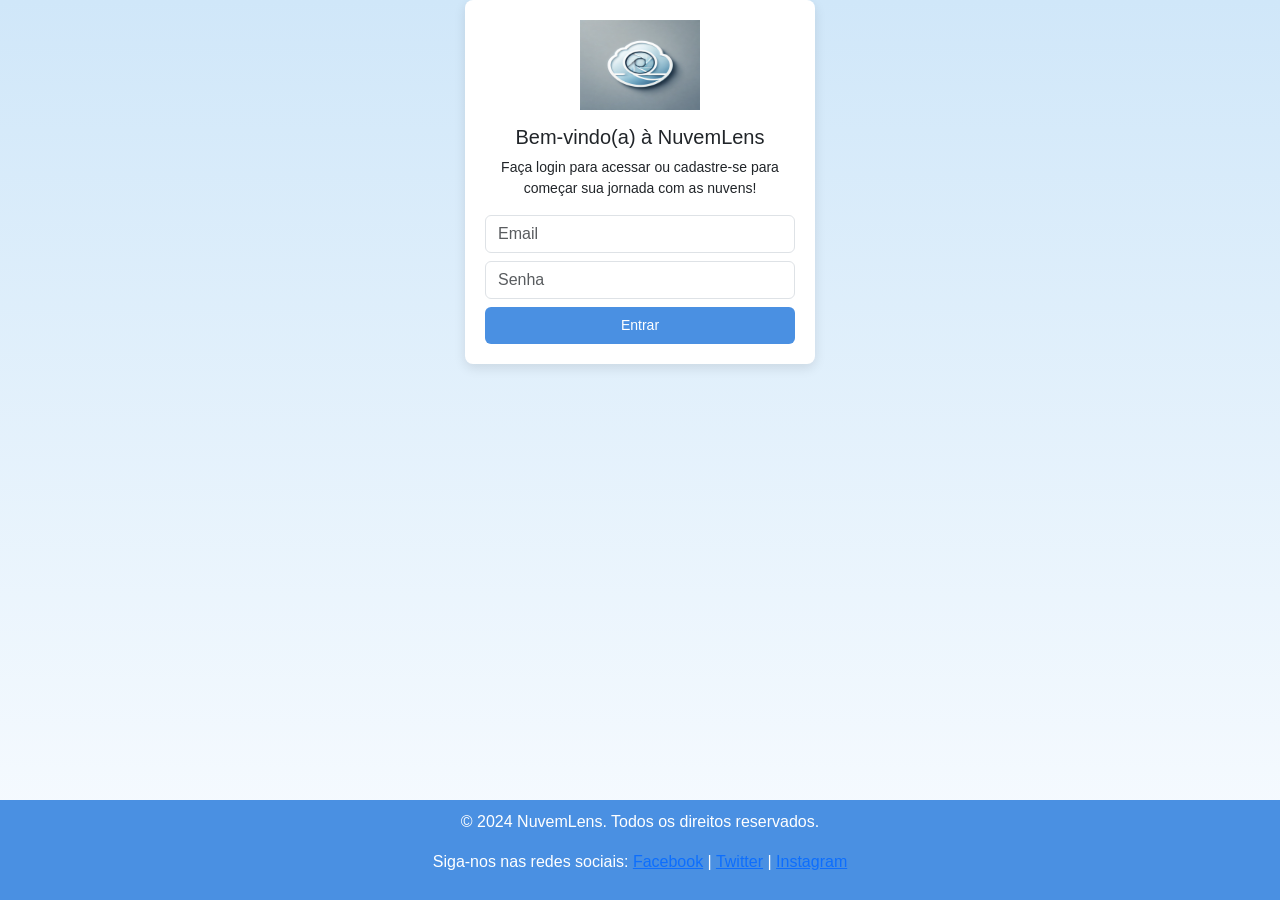
<file: testedelogin.html>
<!DOCTYPE html>
<html lang="pt-BR">
<head>
    <meta charset="UTF-8">
    <meta name="viewport" content="width=device-width, initial-scale=1.0">
    <title>Login - NuvemLens</title>
    <link rel="stylesheet" href="https://cdn.jsdelivr.net/npm/bootstrap@5.3.0-alpha1/dist/css/bootstrap.min.css">
    <style>
        body {
            background: linear-gradient(to bottom, #d0e7f9, #f9fcff);
            display: flex;
            flex-direction: column;
            justify-content: space-between;
            align-items: center;
            height: 100vh;
            font-family: Arial, sans-serif;
            margin: 0;
        }

        .login-container {
            background-color: white;
            padding: 20px;
            border-radius: 8px;
            box-shadow: 0 4px 12px rgba(0, 0, 0, 0.1);
            text-align: center;
            width: 100%;
            max-width: 350px;
        }

        .login-logo img {
            width: 120px;
            height: 90px;
            margin-bottom: 15px;
        }

        .btn-primary {
            background-color: #4A90E2;
            border: none;
            width: 100%;
            font-size: 14px;
            padding: 8px;
        }

        .btn-primary:hover {
            background-color: #357ABD;
        }

        .info-section {
            text-align: left;
            margin-top: 15px;
            font-size: 12px;
            color: #555;
        }

        footer {
            background-color: #4A90E2;
            color: white;
            text-align: center;
            padding: 10px 0;
            width: 100%;
            position: relative;
        }
    </style>
</head>
<body>
    <div class="login-container">
        <div class="login-logo">
            <img src="logo1 (1).jpg" alt="NuvemLens Logo">
        </div>
        <h5>Bem-vindo(a) à NuvemLens</h5>
        <p style="font-size: 14px;">Faça login para acessar ou cadastre-se para começar sua jornada com as nuvens!</p>

        <!-- Login -->
        <form onsubmit="simulateLogin(event)">
            <div class="mb-2">
                <input id="email" type="email" class="form-control" placeholder="Email" required>
            </div>
            <div class="mb-2">
                <input id="password" type="password" class="form-control" placeholder="Senha" required>
            </div>
            <button type="submit" class="btn btn-primary">Entrar</button>
            <p id="error-message" style="color: red; margin-top: 10px; display: none;">Email ou senha inválidos.</p>
        </form>
    </div>

    <footer>
        <p>&copy; 2024 NuvemLens. Todos os direitos reservados.</p>
        <p>Siga-nos nas redes sociais: 
            <a href="#">Facebook</a> | 
            <a href="#">Twitter</a> | 
            <a href="#">Instagram</a>
        </p>
    </footer>

    <script>
        function simulateLogin(event) {
            event.preventDefault(); // Impede o envio padrão do formulário

            // Credenciais de teste
            const testEmail = "teste@nuvemlens.com";
            const testPassword = "123456";

            // Valores do formulário
            const email = document.getElementById("email").value;
            const password = document.getElementById("password").value;

            // Verifica as credenciais
            if (email === testEmail && password === testPassword) {
                alert("Login bem-sucedido! Redirecionando para a galeria...");
                window.location.href = "pag.html"; // Redireciona para a página da galeria
            } else {
                // Exibe mensagem de erro
                const errorMessage = document.getElementById("error-message");
                errorMessage.style.display = "block";
            }
        }
    </script>
    <script src="https://cdn.jsdelivr.net/npm/bootstrap@5.3.0-alpha1/dist/js/bootstrap.bundle.min.js"></script>
</body>
</html>
</file>
<file: pag.css>
body {
    font-family: Arial, sans-serif;
    background-color: #e6f2ff;
    color: #333;
}

.navbar {
    background-color: #4A90E2;
}

.navbar-brand, .nav-link {
    color: #fff !important;
    font-weight: bold;
}

.navbar .nav-link:hover {
    color: #d0e7f9 !important;
}

/* Estilo do Filtro e Botão Enviar Imagem */
.filter-section, .upload-button {
    text-align: center;
    margin-top: 20px;
}

.upload-button a {
    background-color: #4A90E2;
    color: #fff;
    padding: 10px 20px;
    border-radius: 5px;
    font-weight: bold;
    text-decoration: none;
    display: inline-block;
}

.upload-button a:hover {
    background-color: #357ABD;
}

/* Estilo do Carrossel */

#carrosselImagens img {
    height: 400px;
    object-fit: cover;
    width: 100%;
}

/* Estilo dos Cards de Imagem */
.gallery-card {
    padding: 15px;
    border-radius: 10px;
    margin-bottom: 20px;
}

.gallery-card img {
    width: 100%;
    height: 250px;
    object-fit: cover;
    border-radius: 10px;
}

.category-description {
    color: #4A90E2;
    font-size: 0.85em;
    font-style: italic;
    margin-top: 10px;
}

.category-tags {
    color: #4A90E2;
    
    font-size: 0.85em;
    margin-top: 5px;
    display: inline-block;


    background-color: #e0f0ff;
    padding: 3px 8px;
    border-radius: 15px;
    margin: 2px;
    display: inline-block;
}

.category-tags a {
    font-weight: bold;
    }
.category-tags p {
    font-style: italic;
    }
    /* Estilo dos Cards de Depoimentos */
.testimonial-card {
    background-color: #ffffff;
    border-radius: 10px;
    box-shadow: 0 4px 8px rgba(0, 0, 0, 0.1);
    padding: 20px;
    margin: 20px;
    text-align: center;
}

/* Rodapé */
.footer {
    background-color: #e6f2ff;
    color: #333;
    padding: 15px 0;
    text-align: center;
}

.footer-link {
    color: #4A90E2;
    text-decoration: none;
}

.footer-link:hover {
    color: #357ABD;
    text-decoration: underline;
}

.footer p {
    margin: 0;
    font-size: 0.9em;
}
.gallery-card img:hover {
    transform: scale(1.05);
    transition: transform 0.3s ease;
}
</file>
<file: catalogo.css>
.text-primary {
    color: #4A90E2; /* mesma cor das outras seções */
    font-weight: bold;
}
.btn-primary {
    background-color: #4A90E2;
    border: none;
    transition: background-color 0.3s ease;
    border-radius: 5px;
}

.btn-primary:hover {
    background-color: #357ABD;
}
.contact-form {
    background-color: #ffffff;
    border-radius: 10px;
    box-shadow: 0 4px 8px rgba(0, 0, 0, 0.1);
    padding: 20px;
}
footer {
    background-color: #4A90E2;
    color: white;
    padding: 20px 0;
    font-size: 0.9rem;
}

footer a {
    color: #ffffff;
    text-decoration: underline;
    transition: color 0.3s ease;
}

footer a:hover {
    color: #d0e7f9;
    text-decoration: none;
}
</file>
